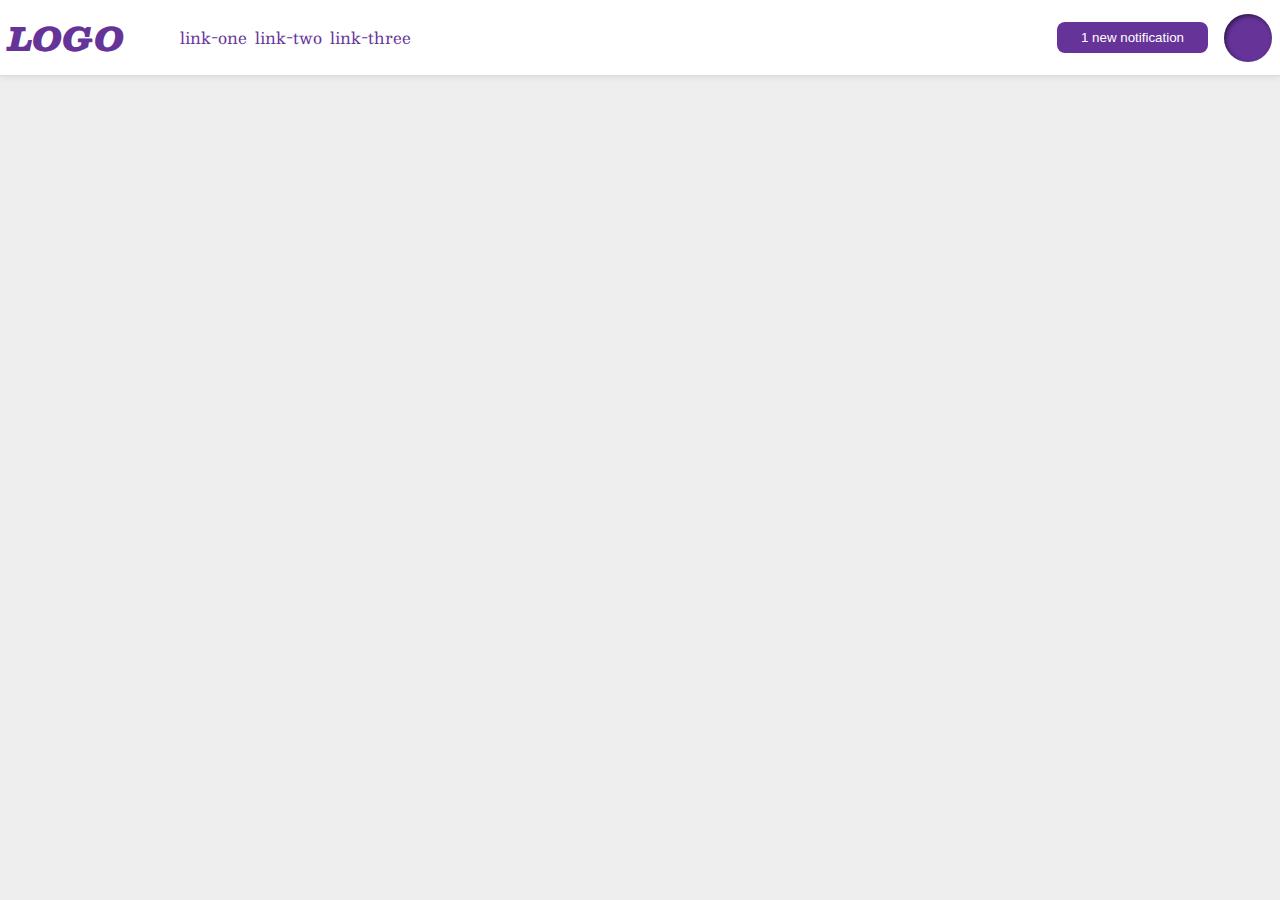
<file: flex/03-flex-header-2/index.html>
<!DOCTYPE html>
<html lang="en">
  <head>
    <meta charset="UTF-8">
    <meta http-equiv="X-UA-Compatible" content="IE=edge">
    <meta name="viewport" content="width=device-width, initial-scale=1.0">
    <title>Flex Header 2</title>
    <link rel="stylesheet" href="style.css">
  </head>
  <body>
    <div class="header">
      <div class="left">
        <div class="logo">
          LOGO
        </div>
        <ul class="links">
          <li><a href="google.com">link-one</a></li>
          <li><a href="google.com">link-two</a></li>
          <li><a href="google.com">link-three</a></li>
        </ul>
      </div>
      <div class="right">
        <button class="notifications">
          1 new notification
        </button>
        <div class="profile-image"></div>
      </div>
    </div>
  </body>
</html>
</file>
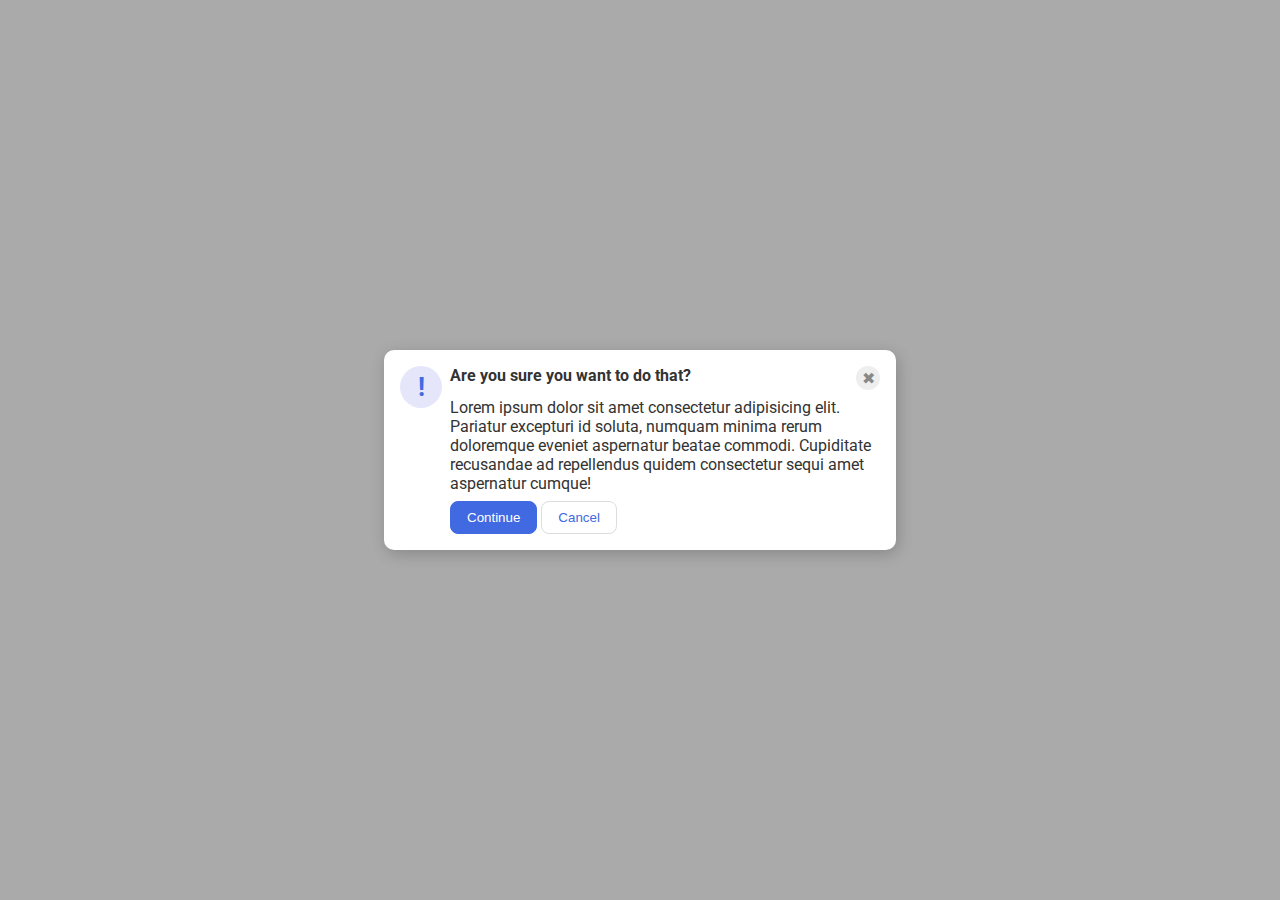
<file: flex/05-flex-modal/index.html>
<!DOCTYPE html>
<html lang="en">
  <head>
    <meta charset="UTF-8">
    <meta http-equiv="X-UA-Compatible" content="IE=edge">
    <meta name="viewport" content="width=device-width, initial-scale=1.0">
    <link rel="stylesheet" href="style.css">
    <title>Modal</title>
  </head>
  <body>
    <div class="modal">
      <div class="left">
        <div class="icon">!</div>
      </div>
      <div class="content">
        <div class="top">
          <div class="header">Are you sure you want to do that?</div>
          <div class="close-button">✖</div>  
        </div>
        <div class="text">Lorem ipsum dolor sit amet consectetur adipisicing elit. Pariatur excepturi id soluta, numquam minima rerum doloremque eveniet aspernatur beatae commodi. Cupiditate recusandae ad repellendus quidem consectetur sequi amet aspernatur cumque!</div>
        <div class="btns">
          <button class="continue">Continue</button>
          <button class="cancel">Cancel</button>  
        </div>
      </div>
    </div>
  </body>
</html>
</file>
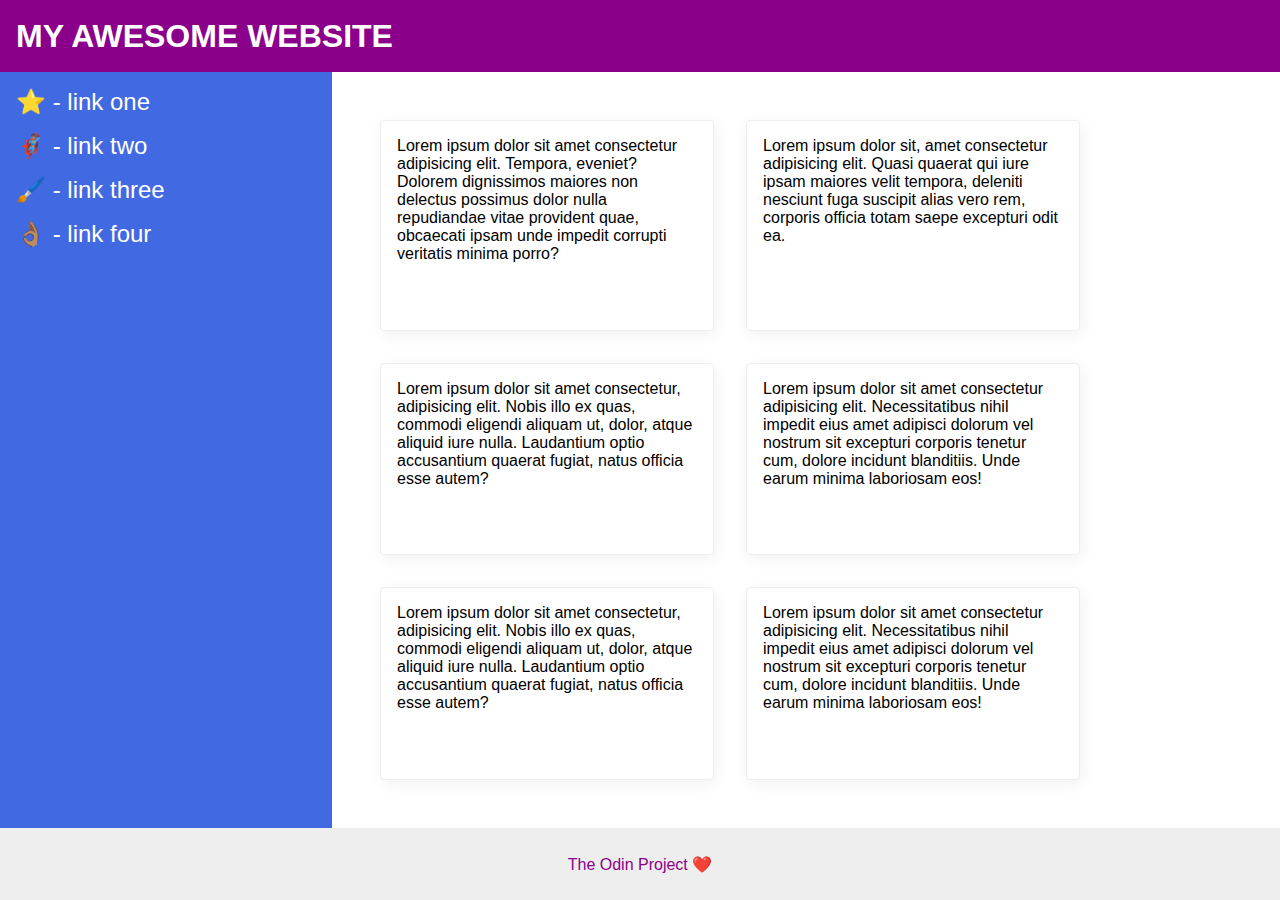
<file: flex/07-flex-layout-2/index.html>
<!DOCTYPE html>
<html lang="en">
  <head>
    <meta charset="UTF-8">
    <meta http-equiv="X-UA-Compatible" content="IE=edge">
    <meta name="viewport" content="width=device-width, initial-scale=1.0">
    <title>The Holy Grail</title>
    <link rel="stylesheet" href="style.css">
  </head>
  <body>
    <div class="header">
      MY AWESOME WEBSITE
    </div>
    <div class="cont">
      <div class="sidebar">
        <ul>
          <li><a href="#">⭐ - link one</a></li>
          <li><a href="#">🦸🏽‍♂️ - link two</a></li>
          <li><a href="#">🖌️ - link three</a></li>
          <li><a href="#">👌🏽 - link four</a></li>
        </ul>
      </div>
      
      <div class="cards">
        <div class="card">Lorem ipsum dolor sit amet consectetur adipisicing elit. Tempora, eveniet? Dolorem dignissimos maiores non delectus possimus dolor nulla repudiandae vitae provident quae, obcaecati ipsam unde impedit corrupti veritatis minima porro?</div>
        <div class="card">Lorem ipsum dolor sit, amet consectetur adipisicing elit. Quasi quaerat qui iure ipsam maiores velit tempora, deleniti nesciunt fuga suscipit alias vero rem, corporis officia totam saepe excepturi odit ea.</div>
        <div class="card">Lorem ipsum dolor sit amet consectetur, adipisicing elit. Nobis illo ex quas, commodi eligendi aliquam ut, dolor, atque aliquid iure nulla. Laudantium optio accusantium quaerat fugiat, natus officia esse autem?</div>
        <div class="card">Lorem ipsum dolor sit amet consectetur adipisicing elit. Necessitatibus nihil impedit eius amet adipisci dolorum vel nostrum sit excepturi corporis tenetur cum, dolore incidunt blanditiis. Unde earum minima laboriosam eos!</div>
        <div class="card">Lorem ipsum dolor sit amet consectetur, adipisicing elit. Nobis illo ex quas, commodi eligendi aliquam ut, dolor, atque aliquid iure nulla. Laudantium optio accusantium quaerat fugiat, natus officia esse autem?</div>
        <div class="card">Lorem ipsum dolor sit amet consectetur adipisicing elit. Necessitatibus nihil impedit eius amet adipisci dolorum vel nostrum sit excepturi corporis tenetur cum, dolore incidunt blanditiis. Unde earum minima laboriosam eos!</div>    
      </div>
    </div>
    <div class="footer">
      The Odin Project ❤️
    </div>
  </body>
</html>
</file>
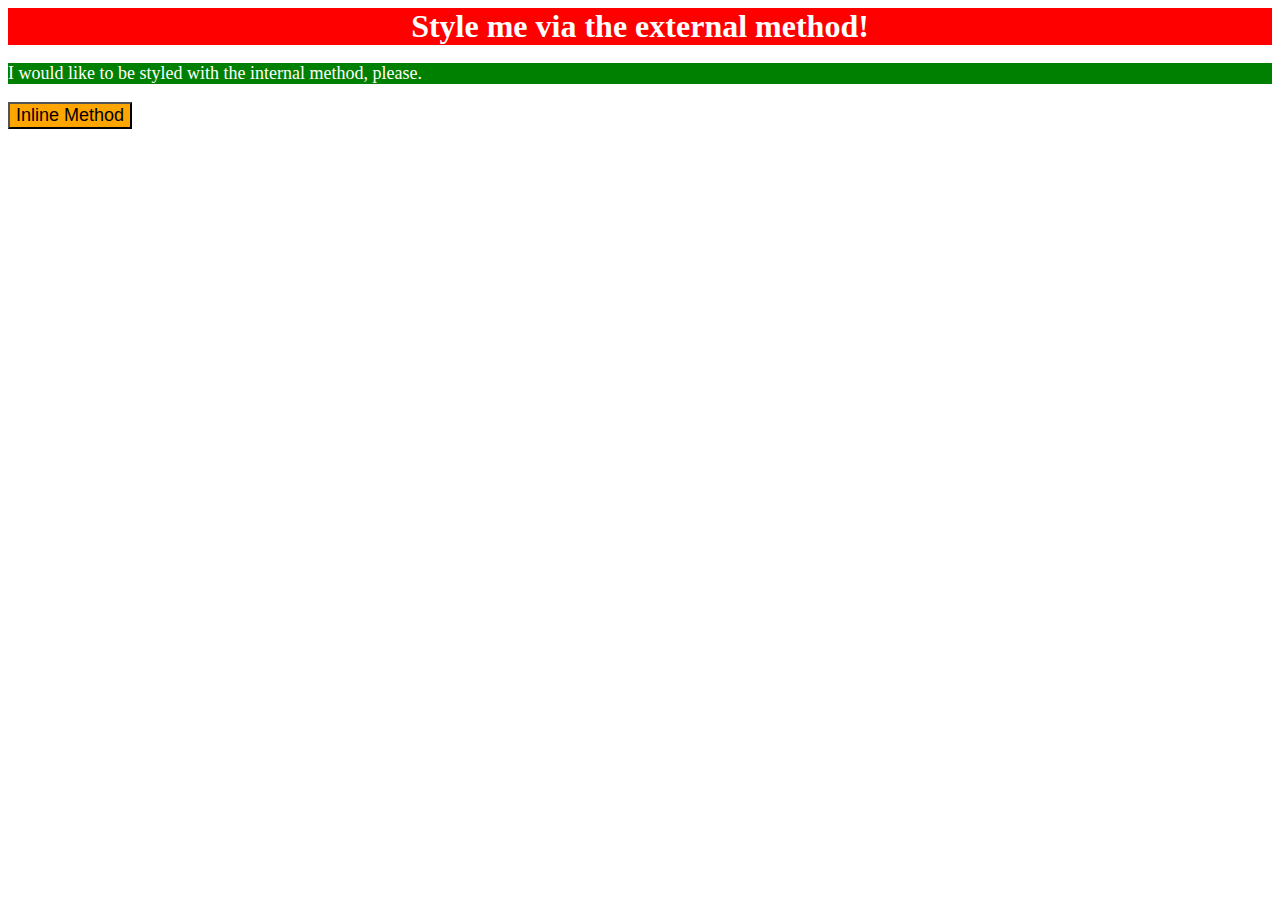
<file: foundations/01-css-methods/index.html>
<!DOCTYPE html>
<html lang="en">
  <head>
    <meta charset="UTF-8">
    <meta http-equiv="X-UA-Compatible" content="IE=edge">
    <meta name="viewport" content="width=device-width, initial-scale=1.0">
    <title>Methods for Adding CSS</title>
    <link rel="stylesheet" href="style.css">
    <style>
      p {
        background-color: green;
        color: white;
        font-size: 18px;
      }
    </style>
  </head>
  <body>
    <div>Style me via the external method!</div>
    <p>I would like to be styled with the internal method, please.</p>
    <button style="background-color: orange; font-size: 18px;">Inline Method</button>
  </body>
</html>
</file>
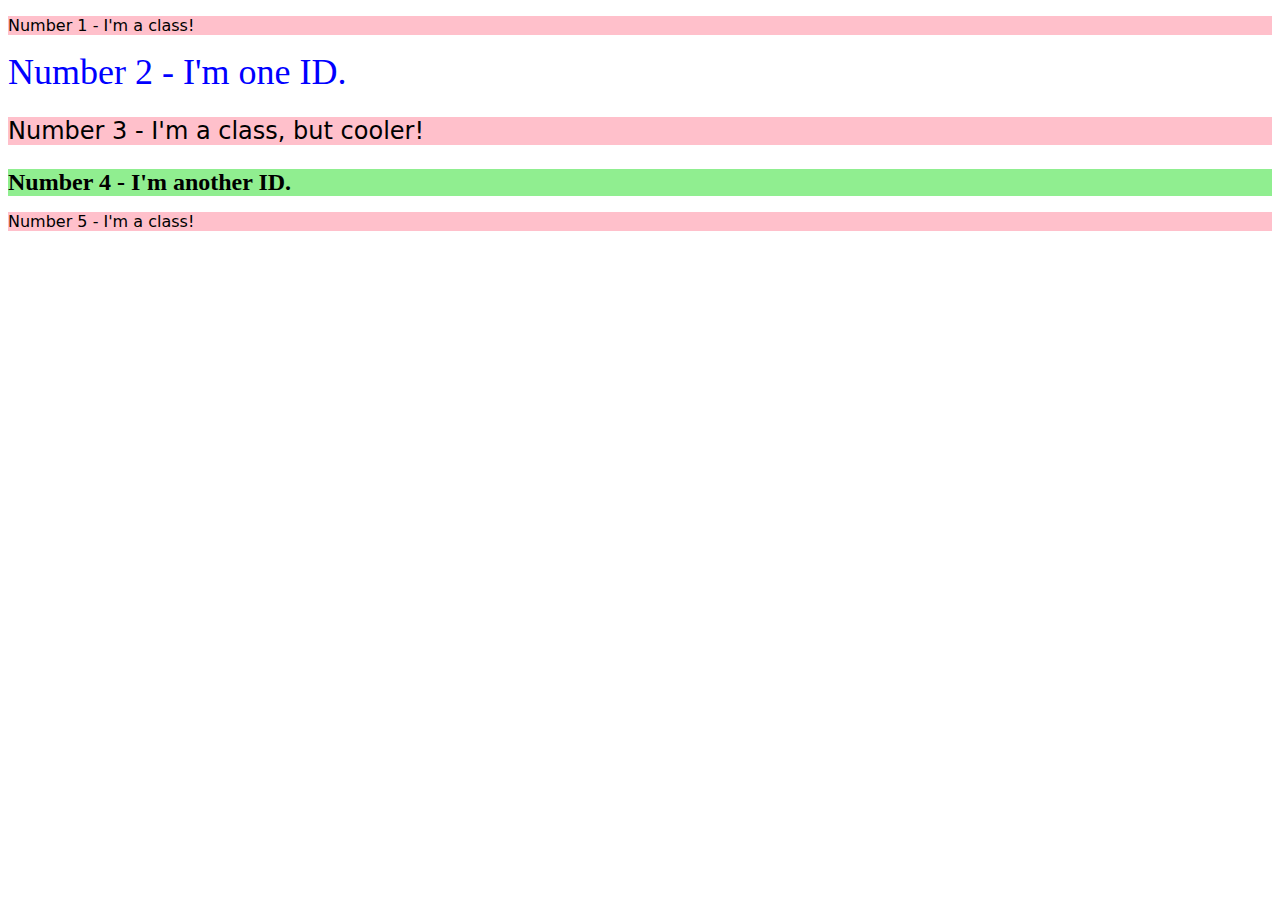
<file: foundations/02-class-id-selectors/index.html>
<!DOCTYPE html>
<html lang="en">
  <head>
    <meta charset="UTF-8">
    <meta http-equiv="X-UA-Compatible" content="IE=edge">
    <meta name="viewport" content="width=device-width, initial-scale=1.0">
    <title>Class and ID Selectors</title>
    <link rel="stylesheet" href="style.css">
  </head>
  <body>
    <p class="odd">Number 1 - I'm a class!</p>
    <div class="div-one">Number 2 - I'm one ID.</div>
    <p class="odd" id="cooler">Number 3 - I'm a class, but cooler!</p>
    <div class="div-two">Number 4 - I'm another ID.</div>
    <p class="odd">Number 5 - I'm a class!</p>
  </body>
</html>
</file>
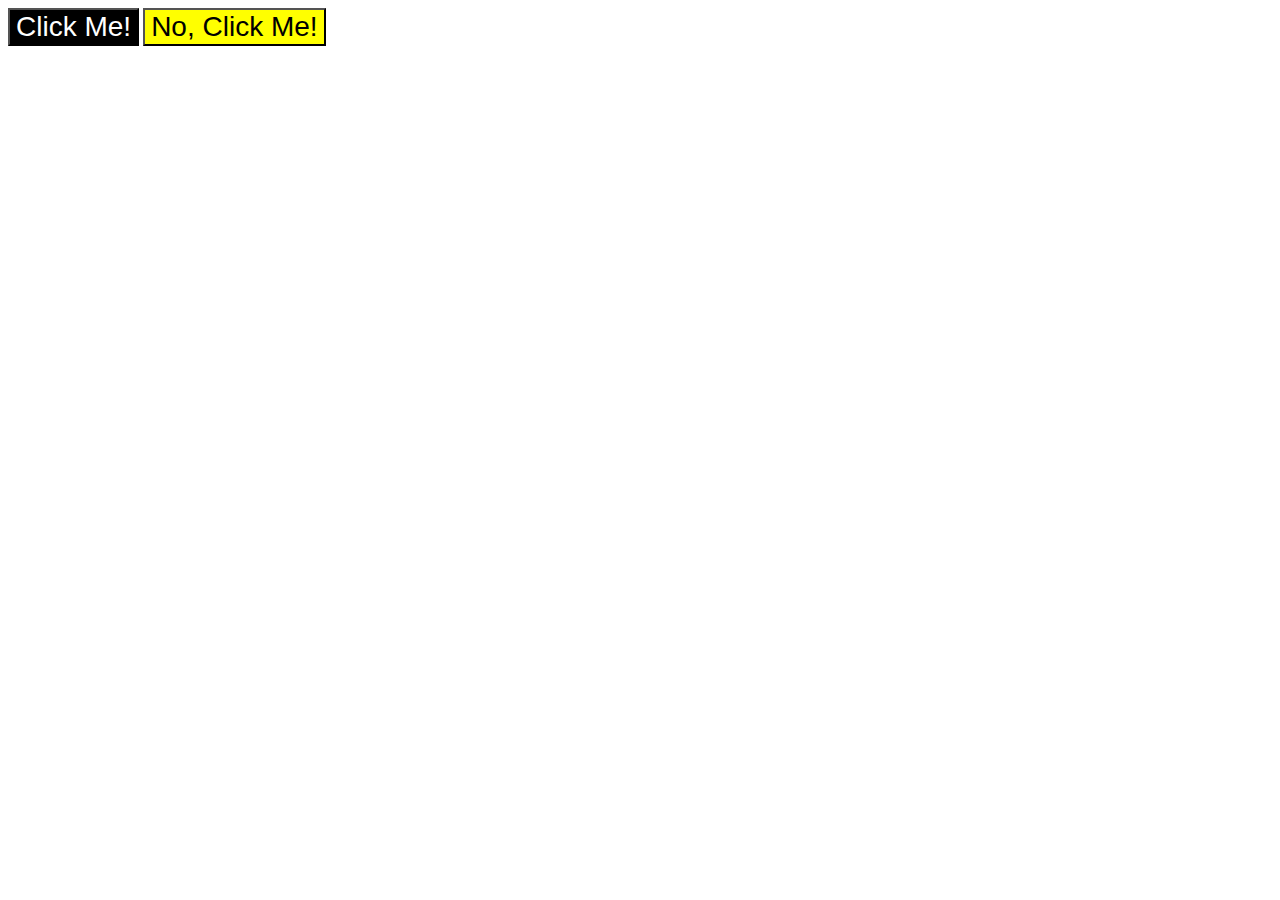
<file: foundations/03-grouping-selectors/index.html>
<!DOCTYPE html>
<html lang="en">
  <head>
    <meta charset="UTF-8">
    <meta http-equiv="X-UA-Compatible" content="IE=edge">
    <meta name="viewport" content="width=device-width, initial-scale=1.0">
    <title>Grouping Selectors</title>
    <link rel="stylesheet" href="style.css">
  </head>
  <body>
    <button id="btn-one">Click Me!</button>
    <button id="btn-two">No, Click Me!</button>
  </body>
</html>
</file>
<file: flex/03-flex-header-2/style.css>
/* this is some magical font-importing.  
you'll learn about it later. */
@import url('https://fonts.googleapis.com/css2?family=Besley:ital,wght@0,400;1,900&display=swap');

body {
  margin: 0;
  background: #eee;
  font-family: Besley, serif;
}

.header {
  background: white;
  border-bottom: 1px solid #ddd;
  box-shadow: 0 0 8px rgba(0,0,0,.1);
  display: flex;
  justify-content: space-between;
  padding: 8px;
}

.profile-image {
  background: rebeccapurple;
  box-shadow: inset 2px 2px 4px rgba(0,0,0,.5);
  border-radius: 50%;
  width: 48px;
  height:  48px;
}

.logo {
  color: rebeccapurple;
  font-size: 32px;
  font-weight: 900;
  font-style: italic;
}

button {
  border: none;
  border-radius: 8px;
  background: rebeccapurple;
  color: white;
  padding: 8px 24px;
}

a {
  /* this removes the line under our links */
  text-decoration: none;
  color: rebeccapurple;
}

ul {
  list-style-type: none;
  display: flex;
  gap: 8px;
}

.left, .right {
  display: flex;
  gap: 16px;
  align-items: center;
}
</file>
<file: flex/05-flex-modal/style.css>
@import url('https://fonts.googleapis.com/css2?family=Roboto:wght@400;700&display=swap');

html, body {
  height: 100%;
}

body {
  font-family: Roboto, sans-serif;
  margin: 0;
  background: #aaa;
  color: #333;
  /* I'll give you this one for free lol */
  display: flex;
  align-items: center;
  justify-content: center;
}

.modal {
  background: white;
  width: 480px;
  border-radius: 10px;
  box-shadow: 2px 4px 16px rgba(0,0,0,.2);
  display: flex;
  padding: 16px;
  gap: 8px;
}

.icon {
  color: royalblue;
  font-size: 26px;
  font-weight: 700;
  background: lavender;
  width: 42px;
  height: 42px;
  border-radius: 50%;
  display: flex;
  align-items: center;
  justify-content: center;
}

.close-button {
  background: #eee;
  border-radius: 50%;
  color: #888;
  font-weight: 400;
  font-size: 16px;
  height: 24px;
  width: 24px;
  display: flex;
  align-items: center;
  justify-content: center;
}

button {
  padding: 8px 16px;
  border-radius: 8px;
}

button.continue {
  background: royalblue;
  border: 1px solid royalblue;
  color: white;
}

button.cancel {
  background: white;
  border: 1px solid #ddd;
  color: royalblue;
}

.top {
  display: flex;
  flex-direction: row;
  justify-content: space-between;
}
.header {
  font-weight: bold;
}
.content {
  display: flex;
  flex-direction: column;
  gap: 8px;
}
</file>
<file: flex/07-flex-layout-2/style.css>
body {
  font-family: -apple-system, BlinkMacSystemFont, 'Segoe UI', Roboto, Oxygen, Ubuntu, Cantarell, 'Open Sans', 'Helvetica Neue', sans-serif;
  margin: 0;
  min-height: 100vh;
  display: flex;
  flex-direction: column;
}

.header {
  height: 72px;
  background: darkmagenta;
  color: white;
  font-size: 32px;
  font-weight: 900;
  display: flex;
  align-items: center;
  padding: 0 16px;
}

.footer {
  height: 72px;
  background: #eee;
  color: darkmagenta;
  display: flex;
  justify-content: center;
  align-items: center;
}

.sidebar {
  width: 300px;
  background: royalblue;
  padding: 16px;
  flex-shrink: 0;
}

.card {
  border: 1px solid #eee;
  box-shadow: 2px 4px 16px rgba(0,0,0,.06);
  border-radius: 4px;
}

.cont {
  display: flex;
  flex: 1;
}

ul {
  list-style: none;
  margin: 0;
  padding: 0;
}

li {
  margin-bottom: 16px;
}

.card {
  padding: 16px;
  margin: 16px;
  width: 300px;
}

a {
  text-decoration: none;
  color: white;
  font-size: 24px;
}

.cards {
  padding: 32px;
  display: flex;
  flex-wrap: wrap;
}
</file>
<file: foundations/01-css-methods/style.css>
div {
    background-color: red;
    color: white;
    font-size: 32px;
    text-align: center;
    font-weight: bold;
}
</file>
<file: foundations/02-class-id-selectors/style.css>
.odd {
    background-color: pink;
    font-family: Verdana,"DejaVu Sans",  sans-serif;
}

.div-one {
    color: blue;
    font-size: 36px;
}

#cooler {
    font-size: 24px;
}

.div-two {
    background-color: lightgreen;
    font-size: 24px;
    font-weight: bold;
}
</file>
<file: foundations/03-grouping-selectors/style.css>
#btn-one {
    background-color: black;
    color:white;
}

#btn-two {
    background-color: yellow;
}

#btn-one,
#btn-two {
    font-size: 28px;
    font-family: Helvetica, 'Times New Roman';
}
</file>
